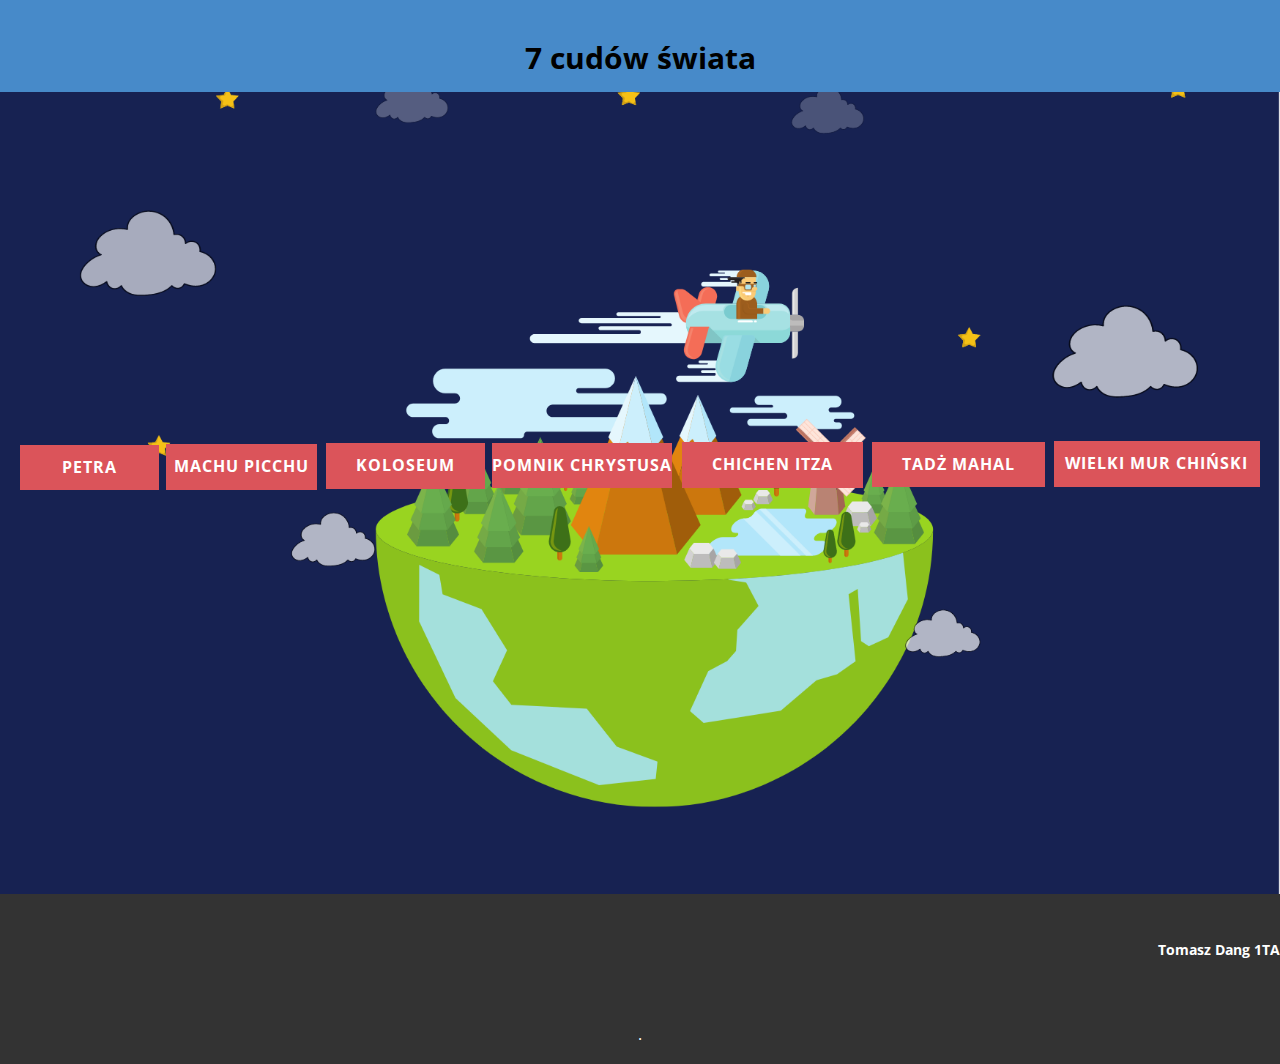
<file: index.html>
<!DOCTYPE html>
<html style="font-size: 16px;">
  <head>
    <meta name="viewport" content="width=device-width, initial-scale=1.0">
    <meta charset="utf-8">
    <meta name="keywords" content="">
    <meta name="description" content="">
    <title>Strona Główna</title>
    <link rel="stylesheet" href="nicepage.css" media="screen">
<link rel="stylesheet" href="Strona-Główna.css" media="screen">
    <script class="u-script" type="text/javascript" src="jquery.js" defer=""></script>
    <script class="u-script" type="text/javascript" src="nicepage.js" defer=""></script>
    <meta name="generator" content="Nicepage 4.12.14, nicepage.com">
    <link id="u-theme-google-font" rel="stylesheet" href="https://fonts.googleapis.com/css?family=Roboto:100,100i,300,300i,400,400i,500,500i,700,700i,900,900i|Open+Sans:300,300i,400,400i,500,500i,600,600i,700,700i,800,800i">
    
    
    <script type="application/ld+json">{
		"@context": "http://schema.org",
		"@type": "Organization",
		"name": ""
}</script>
    <meta name="theme-color" content="#478ac9">
    <meta property="og:title" content="Strona Główna">
    <meta property="og:type" content="website">
  </head>
  <body data-home-page="Strona-Główna.html" data-home-page-title="Strona Główna" class="u-body u-xl-mode"><header class="u-clearfix u-header u-palette-1-base" id="sec-d9c1" data-animation-name="" data-animation-duration="0" data-animation-delay="0" data-animation-direction=""><div class="u-clearfix u-sheet u-sheet-1">
        <p class="u-text u-text-black u-text-1">7 cudów świata</p>
      </div></header>
    <section class="u-clearfix u-image u-section-1" id="sec-7853" data-image-width="1748" data-image-height="1240">
      <div class="u-clearfix u-sheet u-sheet-1">
        <a href="" class="u-btn u-button-style u-hover-palette-1-dark-1 u-palette-2-base u-btn-1">Wielki mur chiński</a>
        <a href="" class="u-btn u-button-style u-hover-palette-1-dark-1 u-palette-2-base u-btn-2">Tadż mahal</a>
        <a href="" class="u-btn u-button-style u-hover-palette-1-dark-1 u-palette-2-base u-btn-3">Chichen itza</a>
        <a href="pomnik-.html" data-page-id="2617127513" class="u-btn u-button-style u-hover-palette-1-dark-1 u-palette-2-base u-btn-4">Pomnik Chrystusa</a>
        <a href="koloseum.html" data-page-id="94208434" class="u-btn u-button-style u-hover-palette-1-dark-1 u-palette-2-base u-btn-5">Koloseum</a>
        <a href="Machu-Picchu.html" data-page-id="5753387" class="u-btn u-button-style u-hover-palette-1-dark-1 u-palette-2-base u-btn-6">Machu Picchu</a>
        <a href="petra.html" data-page-id="2473606893" class="u-btn u-button-style u-hover-palette-1-dark-1 u-palette-2-base u-btn-7">Petra</a>
      </div>
    </section>
    
    
    <footer class="u-align-center u-clearfix u-footer u-grey-80 u-valign-middle u-footer" id="sec-99fc"><p class="u-align-right u-small-text u-text u-text-variant u-text-1">Tomasz Dang 1TA</p></footer>
    <section class="u-backlink u-clearfix u-grey-80">

      </a>. 
    </section>
  </body>
</html>
</file>
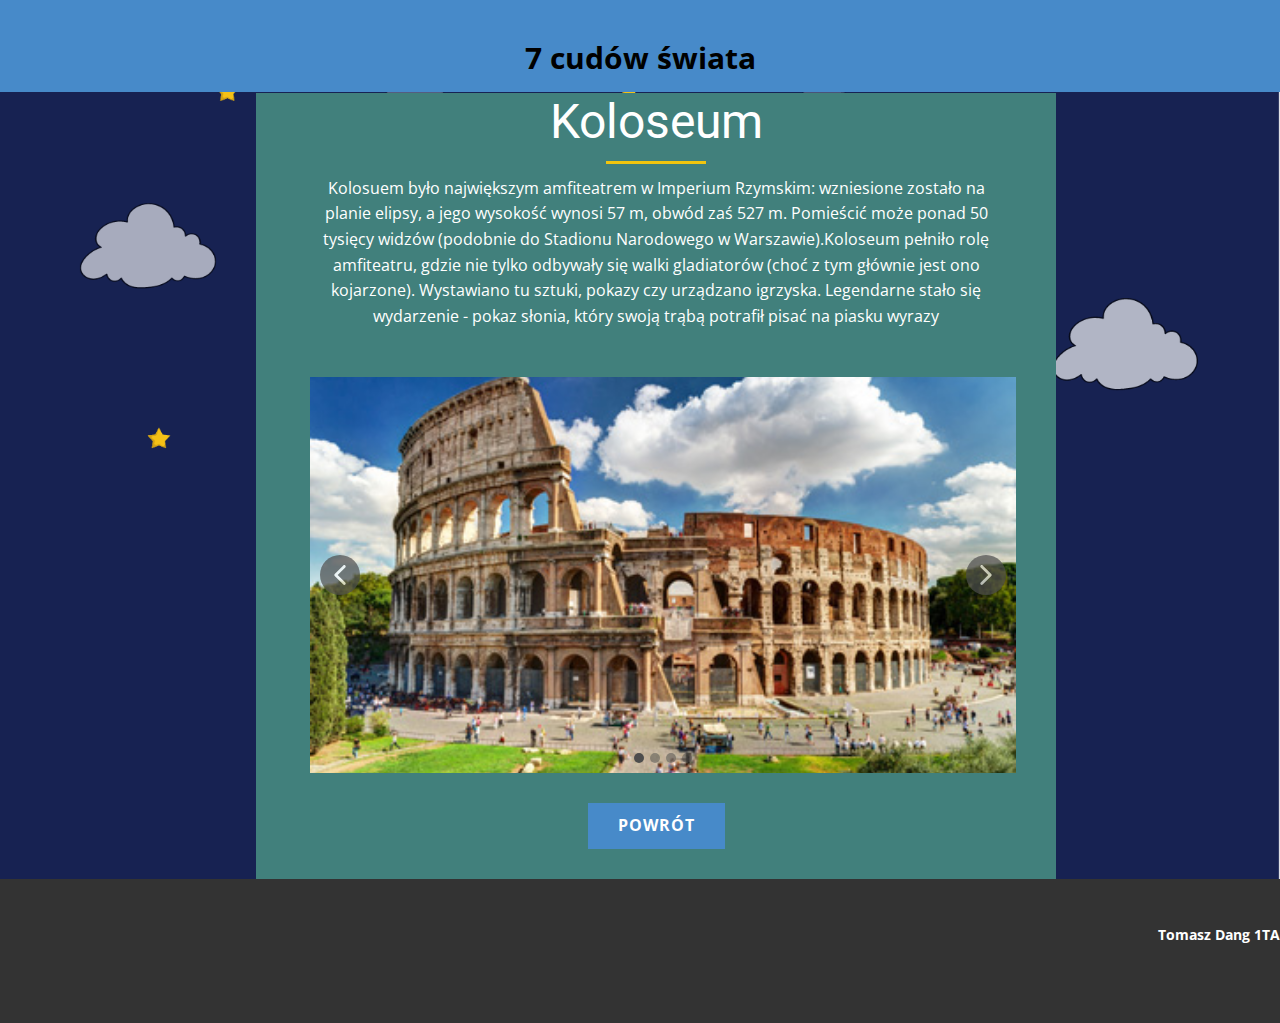
<file: koloseum.html>
<!DOCTYPE html>
<html style="font-size: 16px;">
  <head>
    <meta name="viewport" content="width=device-width, initial-scale=1.0">
    <meta charset="utf-8">
    <meta name="keywords" content="Petra, Sample Headline">
    <meta name="description" content="">
    <title>koloseum</title>
    <link rel="stylesheet" href="nicepage.css" media="screen">
<link rel="stylesheet" href="koloseum.css" media="screen">
    <script class="u-script" type="text/javascript" src="jquery.js" defer=""></script>
    <script class="u-script" type="text/javascript" src="nicepage.js" defer=""></script>
    <meta name="generator" content="Nicepage 4.12.14, nicepage.com">
    <link id="u-theme-google-font" rel="stylesheet" href="https://fonts.googleapis.com/css?family=Roboto:100,100i,300,300i,400,400i,500,500i,700,700i,900,900i|Open+Sans:300,300i,400,400i,500,500i,600,600i,700,700i,800,800i">
    
    
    <script type="application/ld+json">{
		"@context": "http://schema.org",
		"@type": "Organization",
		"name": ""
}</script>
    <meta name="theme-color" content="#478ac9">
    <meta property="og:title" content="koloseum">
    <meta property="og:type" content="website">
  </head>
  <body class="u-body u-xl-mode"><header class="u-clearfix u-header u-palette-1-base" id="sec-d9c1" data-animation-name="" data-animation-duration="0" data-animation-delay="0" data-animation-direction=""><div class="u-clearfix u-sheet u-sheet-1">
        <p class="u-text u-text-black u-text-1">7 cudów świata</p>
      </div></header>
    <section class="u-clearfix u-image u-section-1" id="sec-f1d3" data-image-width="1748" data-image-height="1240">
      <div class="u-clearfix u-sheet u-sheet-1">
        <div class="u-container-style u-group u-palette-4-dark-2 u-group-1">
          <div class="u-container-layout u-valign-bottom u-container-layout-1">
            <h1 class="u-align-center u-text u-text-1">Koloseum</h1>
            <div class="u-border-3 u-border-palette-3-base u-line u-line-horizontal u-line-1"></div>
            <p class="u-align-center u-text u-text-2"> Kolosuem było największym amfiteatrem w Imperium Rzymskim: wzniesione zostało na planie elipsy, a jego wysokość wynosi 57 m, obwód zaś 527 m. Pomieścić może ponad 50 tysięcy widzów (podobnie do Stadionu Narodowego w Warszawie).Koloseum pełniło rolę amfiteatru, gdzie nie tylko odbywały się walki gladiatorów (choć z tym głównie jest ono kojarzone). Wystawiano tu sztuki, pokazy czy urządzano igrzyska. Legendarne stało się wydarzenie - pokaz słonia, który swoją trąbą potrafił pisać na piasku wyrazy</p>
            <div class="u-carousel u-gallery u-gallery-slider u-layout-carousel u-lightbox u-no-transition u-show-text-none u-gallery-1" id="carousel-d2d5" data-interval="5000" data-u-ride="false">
              <ol class="u-absolute-hcenter u-carousel-indicators u-carousel-indicators-1">
                <li data-u-target="#carousel-d2d5" data-u-slide-to="0" class="u-active u-grey-70 u-shape-circle" style="width: 10px; height: 10px;"></li>
                <li data-u-target="#carousel-d2d5" data-u-slide-to="1" class="u-grey-70 u-shape-circle" style="width: 10px; height: 10px;"></li>
                <li data-u-target="#carousel-d2d5" data-u-slide-to="2" class="u-grey-70 u-shape-circle" style="width: 10px; height: 10px;"></li>
                <li data-u-target="#carousel-d2d5" data-u-slide-to="3" class="u-grey-70 u-shape-circle" style="width: 10px; height: 10px;"></li>
              </ol>
              <div class="u-carousel-inner u-gallery-inner" role="listbox">
                <div class="u-active u-carousel-item u-gallery-item u-carousel-item-1">
                  <div class="u-back-slide" data-image-width="400" data-image-height="267">
                    <img class="u-back-image u-expanded" src="kol2.jpg">
                  </div>
                  <div class="u-align-center u-over-slide u-shading u-valign-bottom u-over-slide-1">
                    <h3 class="u-gallery-heading"></h3>
                    <p class="u-gallery-text"></p>
                  </div>
                </div>
                <div class="u-carousel-item u-gallery-item u-carousel-item-2">
                  <div class="u-back-slide" data-image-width="250" data-image-height="167">
                    <img class="u-back-image u-expanded" src="kol3.jpg">
                  </div>
                  <div class="u-align-center u-over-slide u-shading u-valign-bottom u-over-slide-2">
                 
                  </div>
                </div>
                <div class="u-carousel-item u-gallery-item u-carousel-item-3" data-image-width="1600" data-image-height="1067">
                  <div class="u-back-slide">
                    <img class="u-back-image u-expanded" src="kol4.jpg">
                  </div>
                  <div class="u-align-center u-over-slide u-shading u-valign-bottom u-over-slide-3">
                    <h3 class="u-gallery-heading"></h3>
                    <p class="u-gallery-text"></p>
                  </div>
                  <style data-mode="XL"></style>
                  <style data-mode="LG"></style>
                  <style data-mode="MD"></style>
                  <style data-mode="SM"></style>
                  <style data-mode="XS"></style>
                </div>
                <div class="u-carousel-item u-gallery-item u-carousel-item-4" data-image-width="240" data-image-height="168">
                  <div class="u-back-slide">
                    <img class="u-back-image u-expanded" src="kol.jpg">
                  </div>
                  <div class="u-align-center u-over-slide u-shading u-valign-bottom u-over-slide-4">
                    <h3 class="u-gallery-heading"></h3>
                    <p class="u-gallery-text"></p>
                  </div>
                  <style data-mode="XL"></style>
                  <style data-mode="LG"></style>
                  <style data-mode="MD"></style>
                  <style data-mode="SM"></style>
                  <style data-mode="XS"></style>
                </div>
              </div>
              <a class="u-absolute-vcenter u-carousel-control u-carousel-control-prev u-grey-70 u-icon-circle u-opacity u-opacity-70 u-spacing-10 u-text-white u-carousel-control-1" href="#carousel-d2d5" role="button" data-u-slide="prev">
                <span aria-hidden="true">
                  <svg viewBox="0 0 451.847 451.847"><path d="M97.141,225.92c0-8.095,3.091-16.192,9.259-22.366L300.689,9.27c12.359-12.359,32.397-12.359,44.751,0
c12.354,12.354,12.354,32.388,0,44.748L173.525,225.92l171.903,171.909c12.354,12.354,12.354,32.391,0,44.744
c-12.354,12.365-32.386,12.365-44.745,0l-194.29-194.281C100.226,242.115,97.141,234.018,97.141,225.92z"></path></svg>
                </span>
                <span class="sr-only">
                  <svg viewBox="0 0 451.847 451.847"><path d="M97.141,225.92c0-8.095,3.091-16.192,9.259-22.366L300.689,9.27c12.359-12.359,32.397-12.359,44.751,0
c12.354,12.354,12.354,32.388,0,44.748L173.525,225.92l171.903,171.909c12.354,12.354,12.354,32.391,0,44.744
c-12.354,12.365-32.386,12.365-44.745,0l-194.29-194.281C100.226,242.115,97.141,234.018,97.141,225.92z"></path></svg>
                </span>
              </a>
              <a class="u-absolute-vcenter u-carousel-control u-carousel-control-next u-grey-70 u-icon-circle u-opacity u-opacity-70 u-spacing-10 u-text-white u-carousel-control-2" href="#carousel-d2d5" role="button" data-u-slide="next">
                <span aria-hidden="true">
                  <svg viewBox="0 0 451.846 451.847"><path d="M345.441,248.292L151.154,442.573c-12.359,12.365-32.397,12.365-44.75,0c-12.354-12.354-12.354-32.391,0-44.744
L278.318,225.92L106.409,54.017c-12.354-12.359-12.354-32.394,0-44.748c12.354-12.359,32.391-12.359,44.75,0l194.287,194.284
c6.177,6.18,9.262,14.271,9.262,22.366C354.708,234.018,351.617,242.115,345.441,248.292z"></path></svg>
                </span>
                <span class="sr-only">
                  <svg viewBox="0 0 451.846 451.847"><path d="M345.441,248.292L151.154,442.573c-12.359,12.365-32.397,12.365-44.75,0c-12.354-12.354-12.354-32.391,0-44.744
L278.318,225.92L106.409,54.017c-12.354-12.359-12.354-32.394,0-44.748c12.354-12.359,32.391-12.359,44.75,0l194.287,194.284
c6.177,6.18,9.262,14.271,9.262,22.366C354.708,234.018,351.617,242.115,345.441,248.292z"></path></svg>
                </span>
              </a>
            </div>
            <a href="Strona-Główna.html" data-page-id="752216222" class="u-btn u-button-style u-hover-palette-1-dark-1 u-palette-1-base u-btn-1">POwrót</a>
          </div>
        </div>
      </div>
    </section>
    
    
    <footer class="u-align-center u-clearfix u-footer u-grey-80 u-valign-middle u-footer" id="sec-99fc"><p class="u-align-right u-small-text u-text u-text-variant u-text-1">Tomasz Dang 1TA</p></footer>
    <section class="u-backlink u-clearfix u-grey-80">

    </section>
  </body>
</html>
</file>
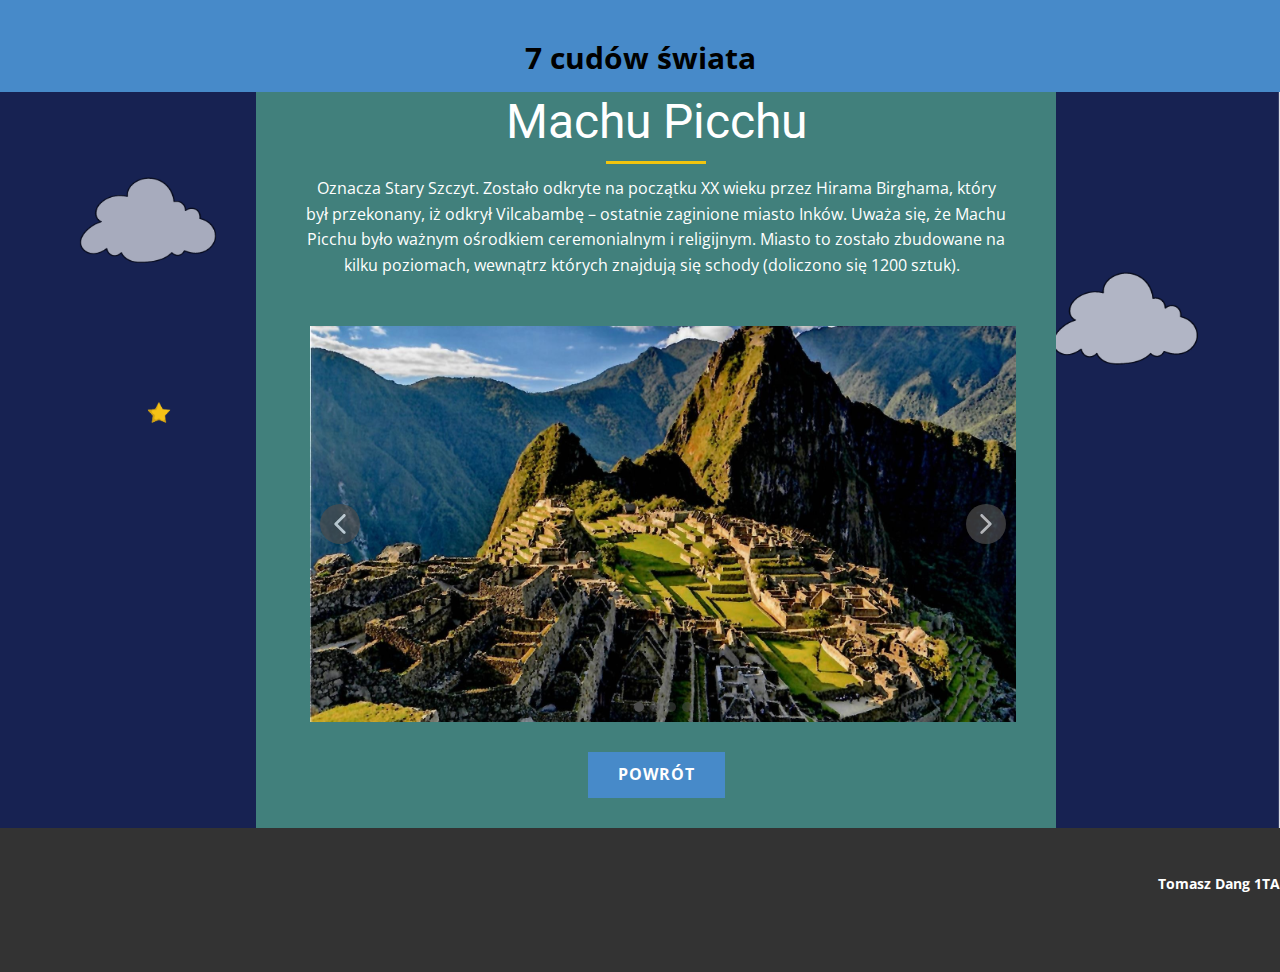
<file: Machu-Picchu.html>
<!DOCTYPE html>
<html style="font-size: 16px;">
  <head>
    <meta name="viewport" content="width=device-width, initial-scale=1.0">
    <meta charset="utf-8">
    <meta name="keywords" content="Petra, Sample Headline">
    <meta name="description" content="">
    <title>Machu Picchu</title>
    <link rel="stylesheet" href="nicepage.css" media="screen">
<link rel="stylesheet" href="Machu-Picchu.css" media="screen">
    <script class="u-script" type="text/javascript" src="jquery.js" defer=""></script>
    <script class="u-script" type="text/javascript" src="nicepage.js" defer=""></script>
    <meta name="generator" content="Nicepage 4.12.14, nicepage.com">
    <link id="u-theme-google-font" rel="stylesheet" href="https://fonts.googleapis.com/css?family=Roboto:100,100i,300,300i,400,400i,500,500i,700,700i,900,900i|Open+Sans:300,300i,400,400i,500,500i,600,600i,700,700i,800,800i">
    
    
    <script type="application/ld+json">{
		"@context": "http://schema.org",
		"@type": "Organization",
		"name": ""
}</script>
    <meta name="theme-color" content="#478ac9">
    <meta property="og:title" content="Machu Picchu">
    <meta property="og:type" content="website">
  </head>
  <body class="u-body u-xl-mode"><header class="u-clearfix u-header u-palette-1-base" id="sec-d9c1" data-animation-name="" data-animation-duration="0" data-animation-delay="0" data-animation-direction=""><div class="u-clearfix u-sheet u-sheet-1">
        <p class="u-text u-text-black u-text-1">7 cudów świata</p>
      </div></header>
    <section class="u-clearfix u-image u-section-1" id="sec-f1d3" data-image-width="1748" data-image-height="1240">
      <div class="u-clearfix u-sheet u-sheet-1">
        <div class="u-container-style u-group u-palette-4-dark-2 u-group-1">
          <div class="u-container-layout u-valign-bottom u-container-layout-1">
            <h1 class="u-align-center u-text u-text-1">Machu Picchu</h1>
            <div class="u-border-3 u-border-palette-3-base u-line u-line-horizontal u-line-1"></div>
            <p class="u-align-center u-text u-text-2"> Oznacza Stary Szczyt. Zostało odkryte na początku XX wieku przez Hirama Birghama, który był przekonany, iż odkrył Vilcabambę – ostatnie zaginione miasto Inków. Uważa się, że Machu Picchu było ważnym ośrodkiem ceremonialnym i religijnym. Miasto to zostało zbudowane na kilku poziomach, wewnątrz których znajdują się schody (doliczono się 1200 sztuk).&nbsp;&nbsp;</p>
            <div class="u-carousel u-gallery u-gallery-slider u-layout-carousel u-lightbox u-no-transition u-show-text-none u-gallery-1" id="carousel-d2d5" data-interval="5000" data-u-ride="false">
              <ol class="u-absolute-hcenter u-carousel-indicators u-carousel-indicators-1">
                <li data-u-target="#carousel-d2d5" data-u-slide-to="0" class="u-active u-grey-70 u-shape-circle" style="width: 10px; height: 10px;"></li>
                <li data-u-target="#carousel-d2d5" data-u-slide-to="1" class="u-grey-70 u-shape-circle" style="width: 10px; height: 10px;"></li>
                <li data-u-target="#carousel-d2d5" data-u-slide-to="2" class="u-grey-70 u-shape-circle" style="width: 10px; height: 10px;"></li>
                <li data-u-target="#carousel-d2d5" data-u-slide-to="3" class="u-grey-70 u-shape-circle" style="width: 10px; height: 10px;"></li>
              </ol>
              <div class="u-carousel-inner u-gallery-inner" role="listbox">
                <div class="u-active u-carousel-item u-gallery-item u-carousel-item-1">
                  <div class="u-back-slide" data-image-width="1774" data-image-height="1201">
                    <img class="u-back-image u-expanded" src="machu.jpg">
                  </div>
                  <div class="u-align-center u-over-slide u-shading u-valign-bottom u-over-slide-1">
                    <h3 class="u-gallery-heading"></h3>
                    <p class="u-gallery-text"></p>
                  </div>
                </div>
                <div class="u-carousel-item u-gallery-item u-carousel-item-2">
                  <div class="u-back-slide" data-image-width="1300" data-image-height="865">
                    <img class="u-back-image u-expanded" src="machu2.jpg">
                  </div>
                  <div class="u-align-center u-over-slide u-shading u-valign-bottom u-over-slide-2">
                 
                  </div>
                </div>
                <div class="u-carousel-item u-gallery-item u-carousel-item-3" data-image-width="1200" data-image-height="800">
                  <div class="u-back-slide">
                    <img class="u-back-image u-expanded" src="machu4.jpg">
                  </div>
                  <div class="u-align-center u-over-slide u-shading u-valign-bottom u-over-slide-3">
                    <h3 class="u-gallery-heading"></h3>
                    <p class="u-gallery-text"></p>
                  </div>
                  <style data-mode="XL"></style>
                  <style data-mode="LG"></style>
                  <style data-mode="MD"></style>
                  <style data-mode="SM"></style>
                  <style data-mode="XS"></style>
                </div>
                <div class="u-carousel-item u-gallery-item u-carousel-item-4" data-image-width="1513" data-image-height="851">
                  <div class="u-back-slide">
                    <img class="u-back-image u-expanded" src="lama-i-widok-na-macu-picchu.jpg">
                  </div>
                  <div class="u-align-center u-over-slide u-shading u-valign-bottom u-over-slide-4">
                    <h3 class="u-gallery-heading"></h3>
                    <p class="u-gallery-text"></p>
                  </div>
                  <style data-mode="XL"></style>
                  <style data-mode="LG"></style>
                  <style data-mode="MD"></style>
                  <style data-mode="SM"></style>
                  <style data-mode="XS"></style>
                </div>
              </div>
              <a class="u-absolute-vcenter u-carousel-control u-carousel-control-prev u-grey-70 u-icon-circle u-opacity u-opacity-70 u-spacing-10 u-text-white u-carousel-control-1" href="#carousel-d2d5" role="button" data-u-slide="prev">
                <span aria-hidden="true">
                  <svg viewBox="0 0 451.847 451.847"><path d="M97.141,225.92c0-8.095,3.091-16.192,9.259-22.366L300.689,9.27c12.359-12.359,32.397-12.359,44.751,0
c12.354,12.354,12.354,32.388,0,44.748L173.525,225.92l171.903,171.909c12.354,12.354,12.354,32.391,0,44.744
c-12.354,12.365-32.386,12.365-44.745,0l-194.29-194.281C100.226,242.115,97.141,234.018,97.141,225.92z"></path></svg>
                </span>
                <span class="sr-only">
                  <svg viewBox="0 0 451.847 451.847"><path d="M97.141,225.92c0-8.095,3.091-16.192,9.259-22.366L300.689,9.27c12.359-12.359,32.397-12.359,44.751,0
c12.354,12.354,12.354,32.388,0,44.748L173.525,225.92l171.903,171.909c12.354,12.354,12.354,32.391,0,44.744
c-12.354,12.365-32.386,12.365-44.745,0l-194.29-194.281C100.226,242.115,97.141,234.018,97.141,225.92z"></path></svg>
                </span>
              </a>
              <a class="u-absolute-vcenter u-carousel-control u-carousel-control-next u-grey-70 u-icon-circle u-opacity u-opacity-70 u-spacing-10 u-text-white u-carousel-control-2" href="#carousel-d2d5" role="button" data-u-slide="next">
                <span aria-hidden="true">
                  <svg viewBox="0 0 451.846 451.847"><path d="M345.441,248.292L151.154,442.573c-12.359,12.365-32.397,12.365-44.75,0c-12.354-12.354-12.354-32.391,0-44.744
L278.318,225.92L106.409,54.017c-12.354-12.359-12.354-32.394,0-44.748c12.354-12.359,32.391-12.359,44.75,0l194.287,194.284
c6.177,6.18,9.262,14.271,9.262,22.366C354.708,234.018,351.617,242.115,345.441,248.292z"></path></svg>
                </span>
                <span class="sr-only">
                  <svg viewBox="0 0 451.846 451.847"><path d="M345.441,248.292L151.154,442.573c-12.359,12.365-32.397,12.365-44.75,0c-12.354-12.354-12.354-32.391,0-44.744
L278.318,225.92L106.409,54.017c-12.354-12.359-12.354-32.394,0-44.748c12.354-12.359,32.391-12.359,44.75,0l194.287,194.284
c6.177,6.18,9.262,14.271,9.262,22.366C354.708,234.018,351.617,242.115,345.441,248.292z"></path></svg>
                </span>
              </a>
            </div>
            <a href="Strona-Główna.html" data-page-id="752216222" class="u-btn u-button-style u-hover-palette-1-dark-1 u-palette-1-base u-btn-1">Powrót</a>
          </div>
        </div>
      </div>
    </section>
    
    
    <footer class="u-align-center u-clearfix u-footer u-grey-80 u-valign-middle u-footer" id="sec-99fc"><p class="u-align-right u-small-text u-text u-text-variant u-text-1">Tomasz Dang 1TA</p></footer>
    <section class="u-backlink u-clearfix u-grey-80">
 
    </section>
  </body>
</html>
</file>
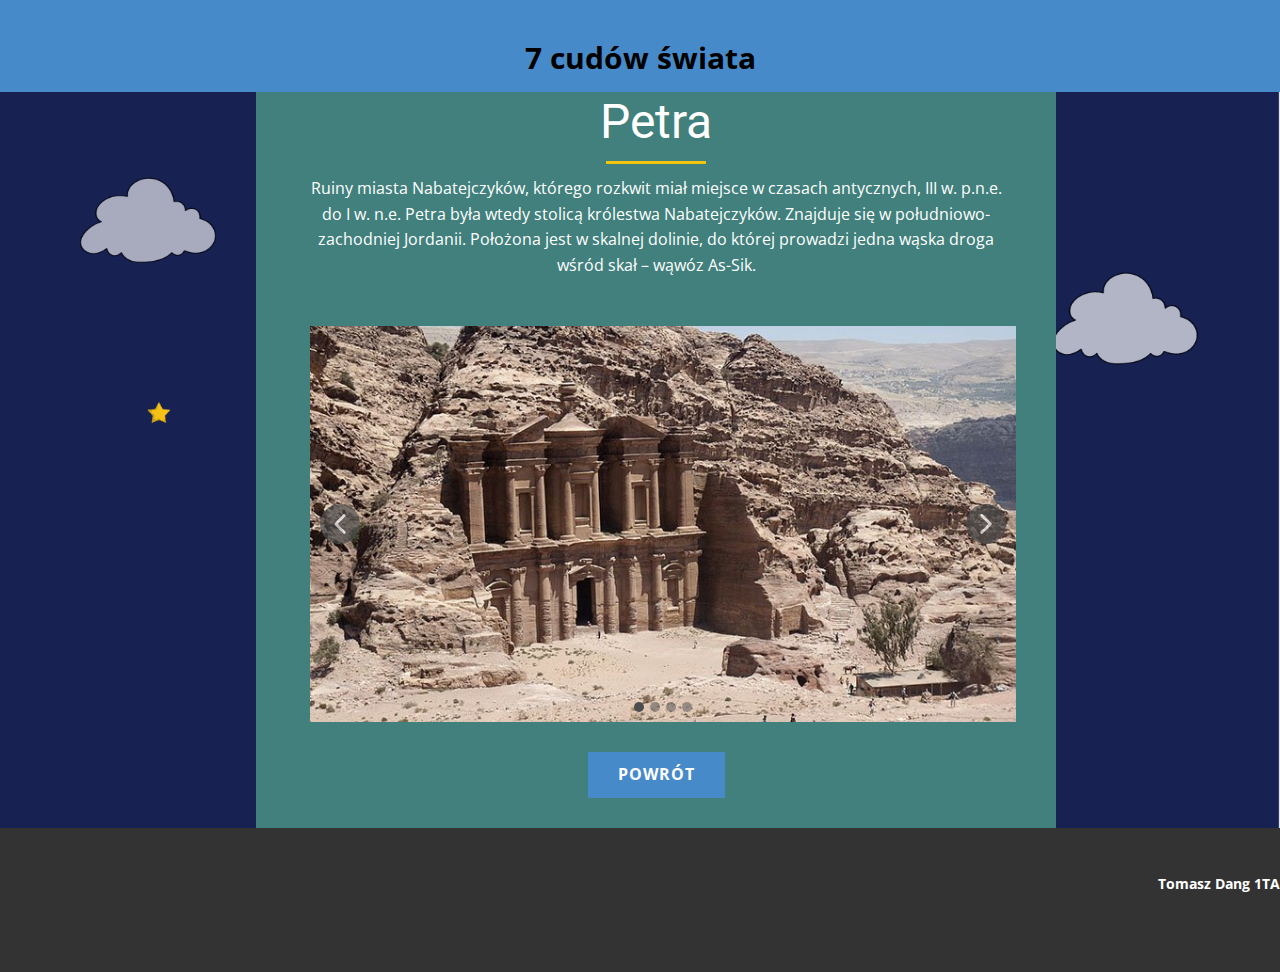
<file: petra.html>
<!DOCTYPE html>
<html style="font-size: 16px;">
  <head>
    <meta name="viewport" content="width=device-width, initial-scale=1.0">
    <meta charset="utf-8">
    <meta name="keywords" content="Petra, Sample Headline">
    <meta name="description" content="">
    <title>petra</title>
    <link rel="stylesheet" href="nicepage.css" media="screen">
<link rel="stylesheet" href="petra.css" media="screen">
    <script class="u-script" type="text/javascript" src="jquery.js" defer=""></script>
    <script class="u-script" type="text/javascript" src="nicepage.js" defer=""></script>
    <meta name="generator" content="Nicepage 4.12.14, nicepage.com">
    <link id="u-theme-google-font" rel="stylesheet" href="https://fonts.googleapis.com/css?family=Roboto:100,100i,300,300i,400,400i,500,500i,700,700i,900,900i|Open+Sans:300,300i,400,400i,500,500i,600,600i,700,700i,800,800i">
    
    
    <script type="application/ld+json">{
		"@context": "http://schema.org",
		"@type": "Organization",
		"name": ""
}</script>
    <meta name="theme-color" content="#478ac9">
    <meta property="og:title" content="petra">
    <meta property="og:type" content="website">
  </head>
  <body class="u-body u-xl-mode"><header class="u-clearfix u-header u-palette-1-base" id="sec-d9c1" data-animation-name="" data-animation-duration="0" data-animation-delay="0" data-animation-direction=""><div class="u-clearfix u-sheet u-sheet-1">
        <p class="u-text u-text-black u-text-1">7 cudów świata</p>
      </div></header>
    <section class="u-clearfix u-image u-section-1" id="sec-f1d3" data-image-width="1748" data-image-height="1240">
      <div class="u-clearfix u-sheet u-sheet-1">
        <div class="u-container-style u-group u-palette-4-dark-2 u-group-1">
          <div class="u-container-layout u-valign-bottom u-container-layout-1">
            <h1 class="u-align-center u-text u-text-1">Petra</h1>
            <div class="u-border-3 u-border-palette-3-base u-line u-line-horizontal u-line-1"></div>
            <p class="u-align-center u-text u-text-2"> Ruiny miasta Nabatejczyków, którego rozkwit miał miejsce w czasach antycznych, III w. p.n.e. do I w. n.e. Petra była wtedy stolicą królestwa Nabatejczyków. Znajduje się w południowo-zachodniej Jordanii. Położona jest w skalnej dolinie, do której prowadzi jedna wąska droga wśród skał – wąwóz As-Sik.</p>
            <div class="u-carousel u-gallery u-gallery-slider u-layout-carousel u-lightbox u-no-transition u-show-text-none u-gallery-1" id="carousel-d2d5" data-interval="5000" data-u-ride="false">
              <ol class="u-absolute-hcenter u-carousel-indicators u-carousel-indicators-1">
                <li data-u-target="#carousel-d2d5" data-u-slide-to="0" class="u-active u-grey-70 u-shape-circle" style="width: 10px; height: 10px;"></li>
                <li data-u-target="#carousel-d2d5" data-u-slide-to="1" class="u-grey-70 u-shape-circle" style="width: 10px; height: 10px;"></li>
                <li data-u-target="#carousel-d2d5" data-u-slide-to="2" class="u-grey-70 u-shape-circle" style="width: 10px; height: 10px;"></li>
                <li data-u-target="#carousel-d2d5" data-u-slide-to="3" class="u-grey-70 u-shape-circle" style="width: 10px; height: 10px;"></li>
              </ol>
              <div class="u-carousel-inner u-gallery-inner" role="listbox">
                <div class="u-active u-carousel-item u-gallery-item u-carousel-item-1">
                  <div class="u-back-slide" data-image-width="750" data-image-height="475">
                    <img class="u-back-image u-expanded" src="petra.jpg">
                  </div>
                  <div class="u-align-center u-over-slide u-shading u-valign-bottom u-over-slide-1">
                    <h3 class="u-gallery-heading"></h3>
                    <p class="u-gallery-text"></p>
                  </div>
                </div>
                <div class="u-carousel-item u-gallery-item u-carousel-item-2">
                  <div class="u-back-slide" data-image-width="1600" data-image-height="1067">
                    <img class="u-back-image u-expanded" src="petra1.jpg">
                  </div>
                  <div class="u-align-center u-over-slide u-shading u-valign-bottom u-over-slide-2">
              
                  </div>
                </div>
                <div class="u-carousel-item u-gallery-item u-carousel-item-3" data-image-width="1170" data-image-height="731">
                  <div class="u-back-slide">
                    <img class="u-back-image u-expanded" src="petro.jpg">
                  </div>
                  <div class="u-align-center u-over-slide u-shading u-valign-bottom u-over-slide-3">
                    <h3 class="u-gallery-heading"></h3>
                    <p class="u-gallery-text"></p>
                  </div>
                  <style data-mode="XL"></style>
                  <style data-mode="LG"></style>
                  <style data-mode="MD"></style>
                  <style data-mode="SM"></style>
                  <style data-mode="XS"></style>
                </div>
                <div class="u-carousel-item u-gallery-item u-carousel-item-4" data-image-width="686" data-image-height="386">
                  <div class="u-back-slide">
                    <img class="u-back-image u-expanded" src="peter.jpg">
                  </div>
                  <div class="u-align-center u-over-slide u-shading u-valign-bottom u-over-slide-4">
                    <h3 class="u-gallery-heading"></h3>
                    <p class="u-gallery-text"></p>
                  </div>
                  <style data-mode="XL"></style>
                  <style data-mode="LG"></style>
                  <style data-mode="MD"></style>
                  <style data-mode="SM"></style>
                  <style data-mode="XS"></style>
                </div>
              </div>
              <a class="u-absolute-vcenter u-carousel-control u-carousel-control-prev u-grey-70 u-icon-circle u-opacity u-opacity-70 u-spacing-10 u-text-white u-carousel-control-1" href="#carousel-d2d5" role="button" data-u-slide="prev">
                <span aria-hidden="true">
                  <svg viewBox="0 0 451.847 451.847"><path d="M97.141,225.92c0-8.095,3.091-16.192,9.259-22.366L300.689,9.27c12.359-12.359,32.397-12.359,44.751,0
c12.354,12.354,12.354,32.388,0,44.748L173.525,225.92l171.903,171.909c12.354,12.354,12.354,32.391,0,44.744
c-12.354,12.365-32.386,12.365-44.745,0l-194.29-194.281C100.226,242.115,97.141,234.018,97.141,225.92z"></path></svg>
                </span>
                <span class="sr-only">
                  <svg viewBox="0 0 451.847 451.847"><path d="M97.141,225.92c0-8.095,3.091-16.192,9.259-22.366L300.689,9.27c12.359-12.359,32.397-12.359,44.751,0
c12.354,12.354,12.354,32.388,0,44.748L173.525,225.92l171.903,171.909c12.354,12.354,12.354,32.391,0,44.744
c-12.354,12.365-32.386,12.365-44.745,0l-194.29-194.281C100.226,242.115,97.141,234.018,97.141,225.92z"></path></svg>
                </span>
              </a>
              <a class="u-absolute-vcenter u-carousel-control u-carousel-control-next u-grey-70 u-icon-circle u-opacity u-opacity-70 u-spacing-10 u-text-white u-carousel-control-2" href="#carousel-d2d5" role="button" data-u-slide="next">
                <span aria-hidden="true">
                  <svg viewBox="0 0 451.846 451.847"><path d="M345.441,248.292L151.154,442.573c-12.359,12.365-32.397,12.365-44.75,0c-12.354-12.354-12.354-32.391,0-44.744
L278.318,225.92L106.409,54.017c-12.354-12.359-12.354-32.394,0-44.748c12.354-12.359,32.391-12.359,44.75,0l194.287,194.284
c6.177,6.18,9.262,14.271,9.262,22.366C354.708,234.018,351.617,242.115,345.441,248.292z"></path></svg>
                </span>
                <span class="sr-only">
                  <svg viewBox="0 0 451.846 451.847"><path d="M345.441,248.292L151.154,442.573c-12.359,12.365-32.397,12.365-44.75,0c-12.354-12.354-12.354-32.391,0-44.744
L278.318,225.92L106.409,54.017c-12.354-12.359-12.354-32.394,0-44.748c12.354-12.359,32.391-12.359,44.75,0l194.287,194.284
c6.177,6.18,9.262,14.271,9.262,22.366C354.708,234.018,351.617,242.115,345.441,248.292z"></path></svg>
                </span>
              </a>
            </div>
            <a href="Strona-Główna.html" data-page-id="752216222" class="u-btn u-button-style u-hover-palette-1-dark-1 u-palette-1-base u-btn-1">Powrót</a>
          </div>
        </div>
      </div>
    </section>
    
    
    <footer class="u-align-center u-clearfix u-footer u-grey-80 u-valign-middle u-footer" id="sec-99fc"><p class="u-align-right u-small-text u-text u-text-variant u-text-1">Tomasz Dang 1TA</p></footer>
    <section class="u-backlink u-clearfix u-grey-80">

    </section>
  </body>
</html>
</file>
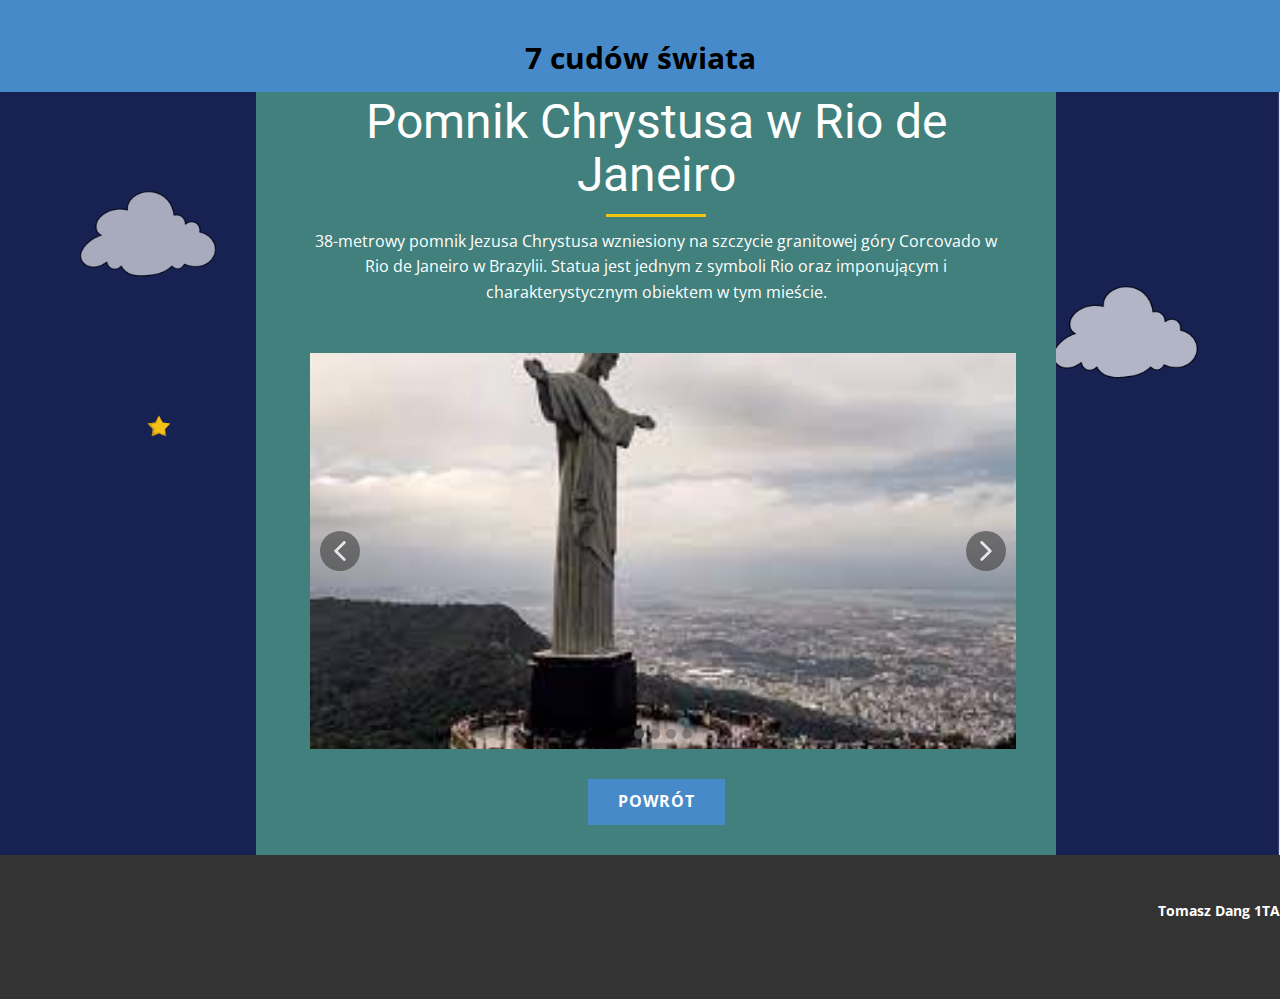
<file: pomnik-.html>
<!DOCTYPE html>
<html style="font-size: 16px;">
  <head>
    <meta name="viewport" content="width=device-width, initial-scale=1.0">
    <meta charset="utf-8">
    <meta name="keywords" content="Petra, Sample Headline">
    <meta name="description" content="">
    <title>pomnik </title>
    <link rel="stylesheet" href="nicepage.css" media="screen">
<link rel="stylesheet" href="pomnik-.css" media="screen">
    <script class="u-script" type="text/javascript" src="jquery.js" defer=""></script>
    <script class="u-script" type="text/javascript" src="nicepage.js" defer=""></script>
    <meta name="generator" content="Nicepage 4.12.14, nicepage.com">
    <link id="u-theme-google-font" rel="stylesheet" href="https://fonts.googleapis.com/css?family=Roboto:100,100i,300,300i,400,400i,500,500i,700,700i,900,900i|Open+Sans:300,300i,400,400i,500,500i,600,600i,700,700i,800,800i">
    
    
    <script type="application/ld+json">{
		"@context": "http://schema.org",
		"@type": "Organization",
		"name": ""
}</script>
    <meta name="theme-color" content="#478ac9">
    <meta property="og:title" content="pomnik">
    <meta property="og:type" content="website">
  </head>
  <body class="u-body u-xl-mode"><header class="u-clearfix u-header u-palette-1-base" id="sec-d9c1" data-animation-name="" data-animation-duration="0" data-animation-delay="0" data-animation-direction=""><div class="u-clearfix u-sheet u-sheet-1">
        <p class="u-text u-text-black u-text-1">7 cudów świata</p>
      </div></header>
    <section class="u-clearfix u-image u-section-1" id="sec-f1d3" data-image-width="1748" data-image-height="1240">
      <div class="u-clearfix u-sheet u-sheet-1">
        <div class="u-container-style u-group u-palette-4-dark-2 u-group-1">
          <div class="u-container-layout u-valign-bottom u-container-layout-1">
            <h1 class="u-align-center u-text u-text-1">Pomnik Chrystusa w Rio de Janeiro</h1>
            <div class="u-border-3 u-border-palette-3-base u-line u-line-horizontal u-line-1"></div>
            <p class="u-align-center u-text u-text-2"> 38-metrowy pomnik Jezusa Chrystusa wzniesiony na szczycie granitowej góry Corcovado w Rio de Janeiro w Brazylii. Statua jest jednym z symboli Rio oraz imponującym i charakterystycznym obiektem w tym mieście.</p>
            <div class="u-carousel u-gallery u-gallery-slider u-layout-carousel u-lightbox u-no-transition u-show-text-none u-gallery-1" id="carousel-d2d5" data-interval="5000" data-u-ride="false">
              <ol class="u-absolute-hcenter u-carousel-indicators u-carousel-indicators-1">
                <li data-u-target="#carousel-d2d5" data-u-slide-to="0" class="u-active u-grey-70 u-shape-circle" style="width: 10px; height: 10px;"></li>
                <li data-u-target="#carousel-d2d5" data-u-slide-to="1" class="u-grey-70 u-shape-circle" style="width: 10px; height: 10px;"></li>
                <li data-u-target="#carousel-d2d5" data-u-slide-to="2" class="u-grey-70 u-shape-circle" style="width: 10px; height: 10px;"></li>
                <li data-u-target="#carousel-d2d5" data-u-slide-to="3" class="u-grey-70 u-shape-circle" style="width: 10px; height: 10px;"></li>
              </ol>
              <div class="u-carousel-inner u-gallery-inner" role="listbox">
                <div class="u-active u-carousel-item u-gallery-item u-carousel-item-1">
                  <div class="u-back-slide" data-image-width="281" data-image-height="180">
                    <img class="u-back-image u-expanded" src="jezus2.jpg">
                  </div>
                  <div class="u-align-center u-over-slide u-shading u-valign-bottom u-over-slide-1">
                    <h3 class="u-gallery-heading"></h3>
                    <p class="u-gallery-text"></p>
                  </div>
                </div>
                <div class="u-carousel-item u-gallery-item u-carousel-item-2">
                  <div class="u-back-slide" data-image-width="300" data-image-height="168">
                    <img class="u-back-image u-expanded" src="jezus3.jpg">
                  </div>
                  <div class="u-align-center u-over-slide u-shading u-valign-bottom u-over-slide-2">
                    
                  </div>
                </div>
                <div class="u-carousel-item u-gallery-item u-carousel-item-3" data-image-width="300" data-image-height="168">
                  <div class="u-back-slide">
                    <img class="u-back-image u-expanded" src="jezus.jpg">
                  </div>
                  <div class="u-align-center u-over-slide u-shading u-valign-bottom u-over-slide-3">
                    <h3 class="u-gallery-heading"></h3>
                    <p class="u-gallery-text"></p>
                  </div>
                  <style data-mode="XL"></style>
                  <style data-mode="LG"></style>
                  <style data-mode="MD"></style>
                  <style data-mode="SM"></style>
                  <style data-mode="XS"></style>
                </div>
                <div class="u-carousel-item u-gallery-item u-carousel-item-4" data-image-width="960" data-image-height="720">
                  <div class="u-back-slide">
                    <img class="u-back-image u-expanded" src="jez4.jpg">
                  </div>
                  <div class="u-align-center u-over-slide u-shading u-valign-bottom u-over-slide-4">
                    <h3 class="u-gallery-heading"></h3>
                    <p class="u-gallery-text"></p>
                  </div>
                  <style data-mode="XL"></style>
                  <style data-mode="LG"></style>
                  <style data-mode="MD"></style>
                  <style data-mode="SM"></style>
                  <style data-mode="XS"></style>
                </div>
              </div>
              <a class="u-absolute-vcenter u-carousel-control u-carousel-control-prev u-grey-70 u-icon-circle u-opacity u-opacity-70 u-spacing-10 u-text-white u-carousel-control-1" href="#carousel-d2d5" role="button" data-u-slide="prev">
                <span aria-hidden="true">
                  <svg viewBox="0 0 451.847 451.847"><path d="M97.141,225.92c0-8.095,3.091-16.192,9.259-22.366L300.689,9.27c12.359-12.359,32.397-12.359,44.751,0
c12.354,12.354,12.354,32.388,0,44.748L173.525,225.92l171.903,171.909c12.354,12.354,12.354,32.391,0,44.744
c-12.354,12.365-32.386,12.365-44.745,0l-194.29-194.281C100.226,242.115,97.141,234.018,97.141,225.92z"></path></svg>
                </span>
                <span class="sr-only">
                  <svg viewBox="0 0 451.847 451.847"><path d="M97.141,225.92c0-8.095,3.091-16.192,9.259-22.366L300.689,9.27c12.359-12.359,32.397-12.359,44.751,0
c12.354,12.354,12.354,32.388,0,44.748L173.525,225.92l171.903,171.909c12.354,12.354,12.354,32.391,0,44.744
c-12.354,12.365-32.386,12.365-44.745,0l-194.29-194.281C100.226,242.115,97.141,234.018,97.141,225.92z"></path></svg>
                </span>
              </a>
              <a class="u-absolute-vcenter u-carousel-control u-carousel-control-next u-grey-70 u-icon-circle u-opacity u-opacity-70 u-spacing-10 u-text-white u-carousel-control-2" href="#carousel-d2d5" role="button" data-u-slide="next">
                <span aria-hidden="true">
                  <svg viewBox="0 0 451.846 451.847"><path d="M345.441,248.292L151.154,442.573c-12.359,12.365-32.397,12.365-44.75,0c-12.354-12.354-12.354-32.391,0-44.744
L278.318,225.92L106.409,54.017c-12.354-12.359-12.354-32.394,0-44.748c12.354-12.359,32.391-12.359,44.75,0l194.287,194.284
c6.177,6.18,9.262,14.271,9.262,22.366C354.708,234.018,351.617,242.115,345.441,248.292z"></path></svg>
                </span>
                <span class="sr-only">
                  <svg viewBox="0 0 451.846 451.847"><path d="M345.441,248.292L151.154,442.573c-12.359,12.365-32.397,12.365-44.75,0c-12.354-12.354-12.354-32.391,0-44.744
L278.318,225.92L106.409,54.017c-12.354-12.359-12.354-32.394,0-44.748c12.354-12.359,32.391-12.359,44.75,0l194.287,194.284
c6.177,6.18,9.262,14.271,9.262,22.366C354.708,234.018,351.617,242.115,345.441,248.292z"></path></svg>
                </span>
              </a>
            </div>
            <a href="Strona-Główna.html" data-page-id="752216222" class="u-btn u-button-style u-hover-palette-1-dark-1 u-palette-1-base u-btn-1">Powrót</a>
          </div>
        </div>
      </div>
    </section>
    
    
    <footer class="u-align-center u-clearfix u-footer u-grey-80 u-valign-middle u-footer" id="sec-99fc"><p class="u-align-right u-small-text u-text u-text-variant u-text-1">Tomasz Dang 1TA</p></footer>
    <section class="u-backlink u-clearfix u-grey-80">

    </section>
  </body>
</html>
</file>
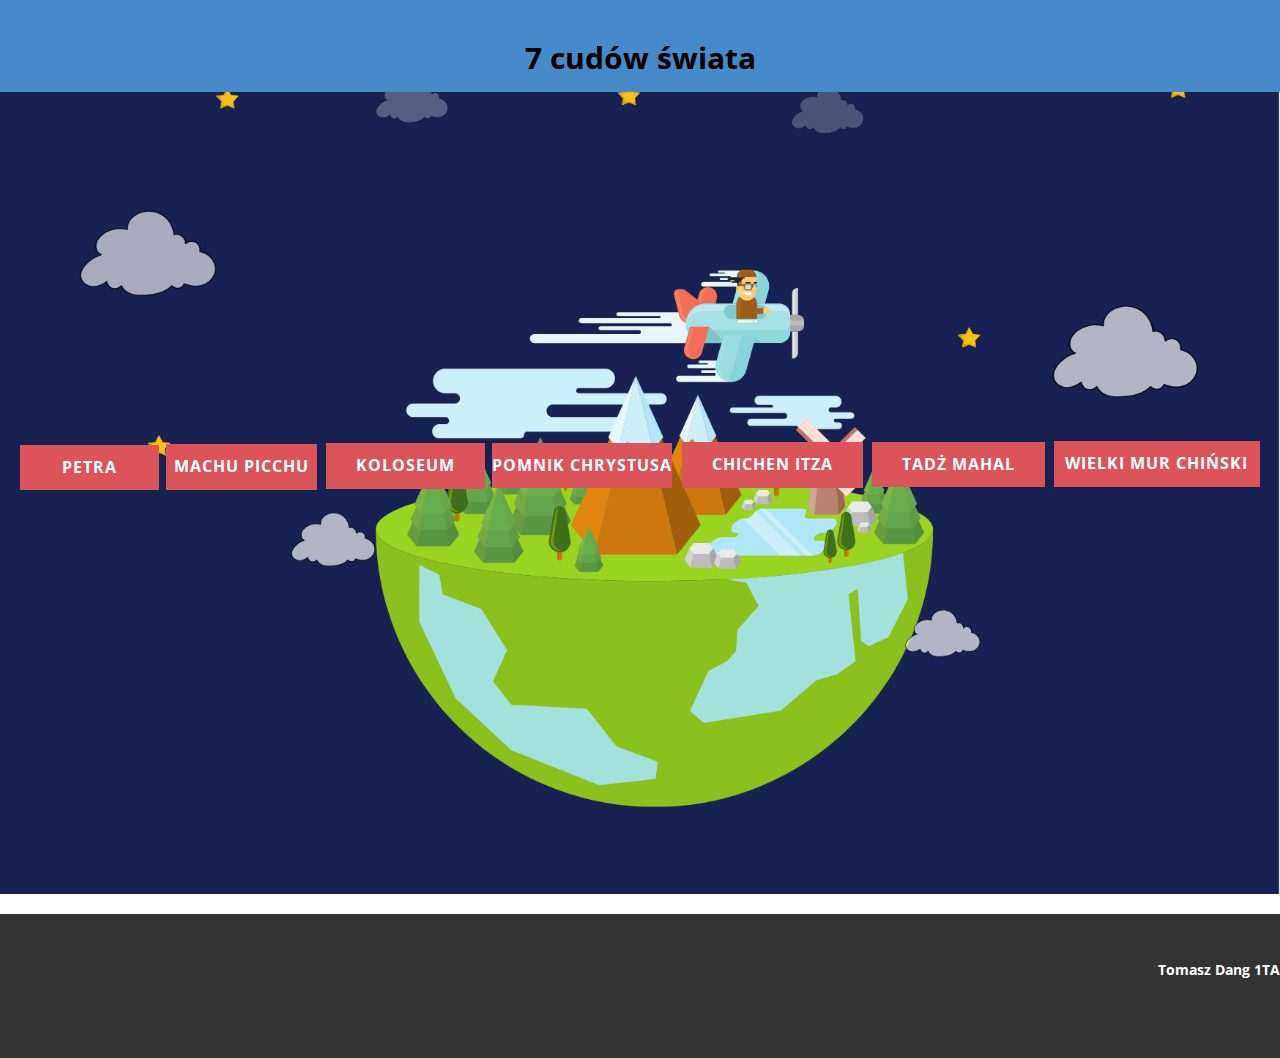
<file: Strona-Główna.html>
<!DOCTYPE html>
<html style="font-size: 16px;">
  <head>
    <meta name="viewport" content="width=device-width, initial-scale=1.0">
    <meta charset="utf-8">
    <meta name="keywords" content="">
    <meta name="description" content="">
    <title>Strona Główna</title>
    <link rel="stylesheet" href="nicepage.css" media="screen">
<link rel="stylesheet" href="Strona-Główna.css" media="screen">
    <script class="u-script" type="text/javascript" src="jquery.js" defer=""></script>
    <script class="u-script" type="text/javascript" src="nicepage.js" defer=""></script>
    <meta name="generator" content="Nicepage 4.12.14, nicepage.com">
    <link id="u-theme-google-font" rel="stylesheet" href="https://fonts.googleapis.com/css?family=Roboto:100,100i,300,300i,400,400i,500,500i,700,700i,900,900i|Open+Sans:300,300i,400,400i,500,500i,600,600i,700,700i,800,800i">
    
    
    <script type="application/ld+json">{
		"@context": "http://schema.org",
		"@type": "Organization",
		"name": ""
}</script>
    <meta name="theme-color" content="#478ac9">
    <meta property="og:title" content="Strona Główna">
    <meta property="og:type" content="website">
  </head>
  <body class="u-body u-xl-mode"><header class="u-clearfix u-header u-palette-1-base" id="sec-d9c1" data-animation-name="" data-animation-duration="0" data-animation-delay="0" data-animation-direction=""><div class="u-clearfix u-sheet u-sheet-1">
        <p class="u-text u-text-black u-text-1">7 cudów świata</p>
      </div></header>
    <section class="u-clearfix u-image u-section-1" id="sec-7853" data-image-width="1748" data-image-height="1240">
      <div class="u-clearfix u-sheet u-sheet-1">
        <a href="" class="u-btn u-button-style u-hover-palette-1-dark-1 u-palette-2-base u-btn-1">Wielki mur chiński</a>
        <a href="" class="u-btn u-button-style u-hover-palette-1-dark-1 u-palette-2-base u-btn-2">Tadż mahal</a>
        <a href="" class="u-btn u-button-style u-hover-palette-1-dark-1 u-palette-2-base u-btn-3">Chichen itza</a>
        <a href="pomnik-.html" data-page-id="2617127513" class="u-btn u-button-style u-hover-palette-1-dark-1 u-palette-2-base u-btn-4">Pomnik Chrystusa</a>
        <a href="koloseum.html" data-page-id="94208434" class="u-btn u-button-style u-hover-palette-1-dark-1 u-palette-2-base u-btn-5">Koloseum</a>
        <a href="Machu-Picchu.html" data-page-id="5753387" class="u-btn u-button-style u-hover-palette-1-dark-1 u-palette-2-base u-btn-6">Machu Picchu</a>
        <a href="petra.html" data-page-id="2473606893" class="u-btn u-button-style u-hover-palette-1-dark-1 u-palette-2-base u-btn-7">Petra</a>
      </div>
    </section>
    <p style="background-image:url('ziemia.png');">
    
    <footer class="u-align-center u-clearfix u-footer u-grey-80 u-valign-middle u-footer" id="sec-99fc"><p class="u-align-right u-small-text u-text u-text-variant u-text-1">Tomasz Dang 1TA</p></footer>
    <section class="u-backlink u-clearfix u-grey-80">

    </section>
  </body>
</html>
</file>
